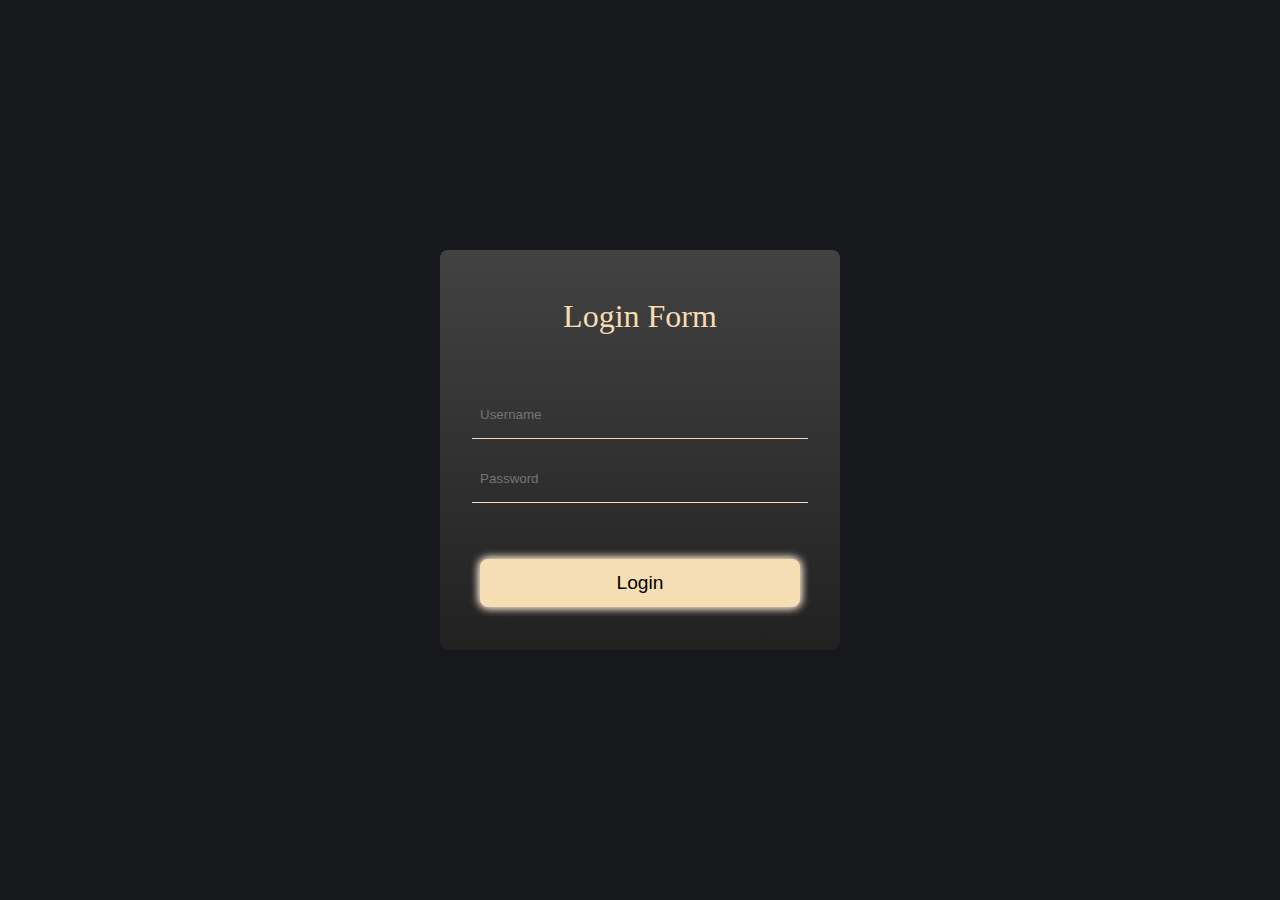
<file: login.html>
<!DOCTYPE html>
<html>

<head>
    <meta charset="utf-8">
    <meta http-equiv="X-UA-Compatible" content="IE=edge">
    <title></title>
    <meta name="description" content="">
    <meta name="viewport" content="width=device-width, initial-scale=1">
    <link rel="stylesheet" href="login-styles.css">
</head>

<body>
    <div class="container">
        <form class="form" action="">
            <p class="title">Login Form</p>
            <input placeholder="Username" class="username input" type="text">
            <input placeholder="Password" class="password input" type="password">
            <button class="btn" type="submit">Login</button>
        </form>
    </div>
    <script src="" async defer></script>
</body>

</html>
</file>
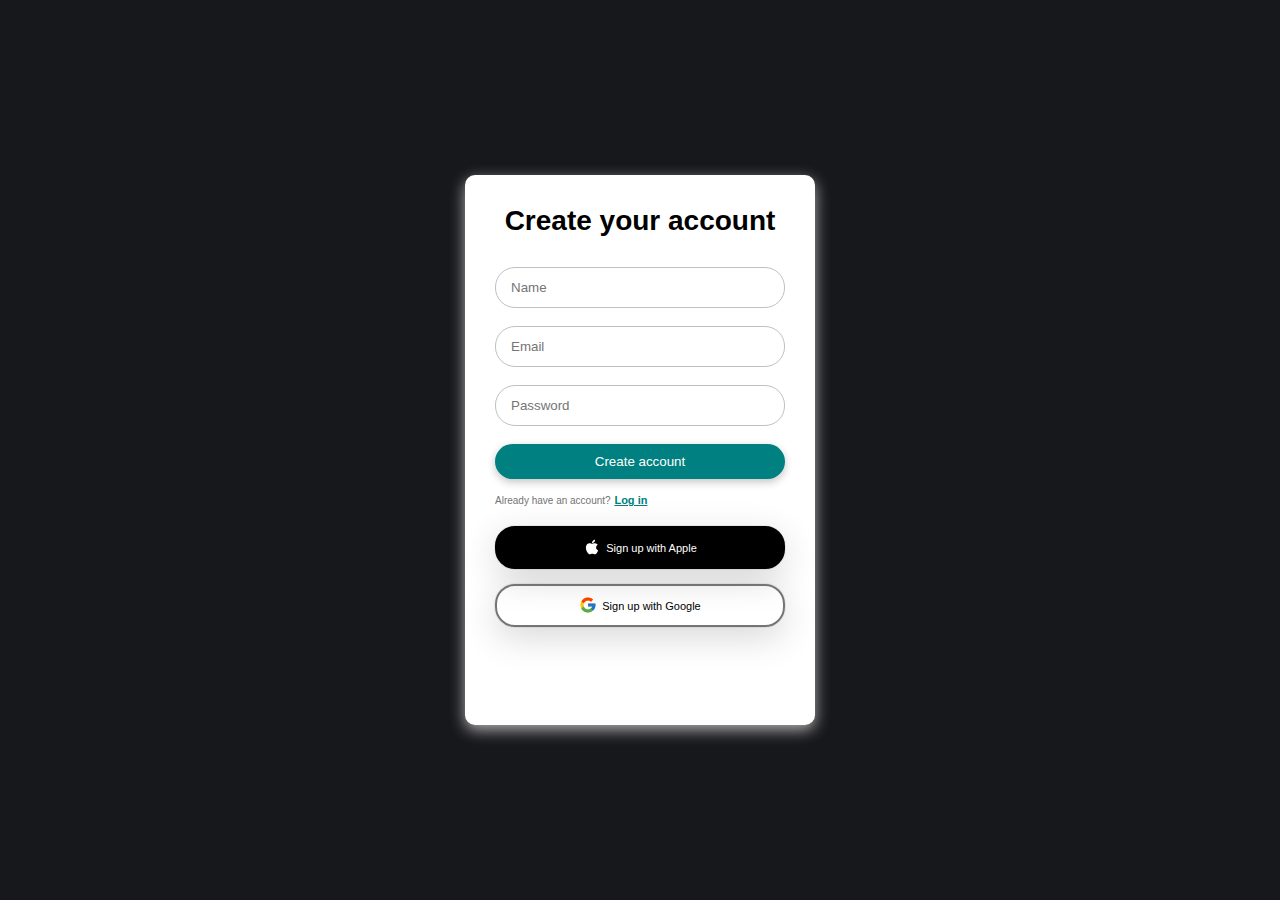
<file: Sign-up.html>
<!DOCTYPE html>
<html>

<head>
    <meta charset="utf-8">
    <meta http-equiv="X-UA-Compatible" content="IE=edge">
    <title></title>
    <meta name="description" content="">
    <meta name="viewport" content="width=device-width, initial-scale=1">
    <link rel="stylesheet" href="sign-up-styles.css">
</head>

<body>
    <div class="form-container">
        <p class="title">Create your account</p>
        <form action="SignUpServlet" method="post" class="form">
            <input type="text" class="input" name="username" placeholder="Name">
            <input type="email" class="input" name="email" placeholder="Email">
            <input type="password" class="input" name="password" placeholder="Password">
            <button class="form-btn" type="submit">Create account</button>
        </form>
        <p class="sign-up-label">
            Already have an account? <a href="login.html" class="sign-up-link">Log in</a>
          </p>
          
        <div class="buttons-container">
            <div class="apple-login-button">
                <svg stroke="currentColor" fill="currentColor" stroke-width="0" class="apple-icon"
                    viewBox="0 0 1024 1024" height="1em" width="1em" xmlns="http://www.w3.org/2000/svg">
                    <path
                        d="M747.4 535.7c-.4-68.2 30.5-119.6 92.9-157.5-34.9-50-87.7-77.5-157.3-82.8-65.9-5.2-138 38.4-164.4 38.4-27.9 0-91.7-36.6-141.9-36.6C273.1 298.8 163 379.8 163 544.6c0 48.7 8.9 99 26.7 150.8 23.8 68.2 109.6 235.3 199.1 232.6 46.8-1.1 79.9-33.2 140.8-33.2 59.1 0 89.7 33.2 141.9 33.2 90.3-1.3 167.9-153.2 190.5-221.6-121.1-57.1-114.6-167.2-114.6-170.7zm-105.1-305c50.7-60.2 46.1-115 44.6-134.7-44.8 2.6-96.6 30.5-126.1 64.8-32.5 36.8-51.6 82.3-47.5 133.6 48.4 3.7 92.6-21.2 129-63.7z">
                    </path>
                </svg>
                <span>Sign up with Apple</span>
            </div>
            <div class="google-login-button">
                <svg stroke="currentColor" fill="currentColor" stroke-width="0" version="1.1" x="0px" y="0px"
                    class="google-icon" viewBox="0 0 48 48" height="1em" width="1em" xmlns="http://www.w3.org/2000/svg">
                    <path fill="#FFC107" d="M43.611,20.083H42V20H24v8h11.303c-1.649,4.657-6.08,8-11.303,8c-6.627,0-12-5.373-12-12
          c0-6.627,5.373-12,12-12c3.059,0,5.842,1.154,7.961,3.039l5.657-5.657C34.046,6.053,29.268,4,24,4C12.955,4,4,12.955,4,24
          c0,11.045,8.955,20,20,20c11.045,0,20-8.955,20-20C44,22.659,43.862,21.35,43.611,20.083z"></path>
                    <path fill="#FF3D00" d="M6.306,14.691l6.571,4.819C14.655,15.108,18.961,12,24,12c3.059,0,5.842,1.154,7.961,3.039l5.657-5.657
          C34.046,6.053,29.268,4,24,4C16.318,4,9.656,8.337,6.306,14.691z"></path>
                    <path fill="#4CAF50" d="M24,44c5.166,0,9.86-1.977,13.409-5.192l-6.19-5.238C29.211,35.091,26.715,36,24,36
          c-5.202,0-9.619-3.317-11.283-7.946l-6.522,5.025C9.505,39.556,16.227,44,24,44z"></path>
                    <path fill="#1976D2"
                        d="M43.611,20.083H42V20H24v8h11.303c-0.792,2.237-2.231,4.166-4.087,5.571
          c0.001-0.001,0.002-0.001,0.003-0.002l6.19,5.238C36.971,39.205,44,34,44,24C44,22.659,43.862,21.35,43.611,20.083z">
                    </path>
                </svg>
                <span>Sign up with Google</span>
            </div>
        </div>
    </div>

    <script src="" async defer></script>
</body>

</html>
</file>
<file: login-styles.css>
body {
  display: flex;
  justify-content: center;
  align-items: center;
  height: 100vh;
  margin: 0;
  background-color: hsl(228, 9%, 10%);
}

::selection {
  background-color: gray;
}

.container {
  margin: 0 auto;
  display: flex;
  justify-content: center;
  align-items: center;
}

.form {
  width: 400px;
  height: 400px;
  background-image: linear-gradient(to bottom, #424242, #212121);
  display: flex;
  align-items: center;
  flex-direction: column;
  border-radius: 0.5rem;
}

.title {
  color: wheat;
  margin: 3rem 0;
  font-size: 2rem;
}

.input {
  margin: 0.5rem 0;
  padding: 1rem 0.5rem;
  width: 20rem;
  background-color: inherit;
  color: wheat;
  border: none;
  outline: none;
}

.username {
  border-bottom: 1px solid wheat;
  transition: all 400ms;
}

.username:hover {
  background-color: #424242;
  border: none;
  border-radius: 0.5rem;
}

.password {
  border-bottom: 1px solid wheat;
  transition: all 400ms;
}

.password:hover {
  background-color: #424242;
  border: none;
  border-radius: 0.5rem;
}

.btn {
  height: 3rem;
  width: 20rem;
  margin-top: 3rem;
  background-color: wheat;
  border-radius: 0.5rem;
  border: none;
  font-size: 1.2rem;
  transition: all 400ms;
  box-shadow: 0 0 10px antiquewhite, 0 0 10px antiquewhite;
}

.btn:hover {
  background-color: antiquewhite;
  box-shadow: none;
}
</file>
<file: sign-up-styles.css>
body {
    display: flex;
    justify-content: center;
    align-items: center;
    height: 100vh;
    margin: 0;
    background-color: hsl(228, 9%, 10%);
  }
  
  .form-container {
    width: 350px;
    height: 550px;
    background-color: #fff;
    box-shadow: rgba(239, 237, 237, 0.701) 0px 5px 15px;
    border-radius: 10px;
    box-sizing: border-box;
    padding: 20px 30px;
  }


.title {
  text-align: center;
  font-family: "Lucida Sans", "Lucida Sans Regular", "Lucida Grande",
        "Lucida Sans Unicode", Geneva, Verdana, sans-serif;
  margin: 10px 0 30px 0;
  font-size: 28px;
  font-weight: 800;
}

.sub-title {
  margin: 0;
  margin-bottom: 5px;
  font-size: 9px;
  font-family: "Lucida Sans", "Lucida Sans Regular", "Lucida Grande",
        "Lucida Sans Unicode", Geneva, Verdana, sans-serif;
}

.form {
  width: 100%;
  display: flex;
  flex-direction: column;
  gap: 18px;
  margin-bottom: 15px;
}

.input {
  border-radius: 20px;
  border: 1px solid #c0c0c0;
  outline: 0 !important;
  box-sizing: border-box;
  padding: 12px 15px;
}

.form-btn {
  padding: 10px 15px;
  font-family: "Lucida Sans", "Lucida Sans Regular", "Lucida Grande",
        "Lucida Sans Unicode", Geneva, Verdana, sans-serif;
  border-radius: 20px;
  border: 0 !important;
  outline: 0 !important;
  background: teal;
  color: white;
  cursor: pointer;
  box-shadow: rgba(0, 0, 0, 0.24) 0px 3px 8px;
}

.form-btn:active {
  box-shadow: none;
}

.sign-up-label {
  margin: 0;
  font-size: 10px;
  color: #747474;
  font-family: "Lucida Sans", "Lucida Sans Regular", "Lucida Grande",
        "Lucida Sans Unicode", Geneva, Verdana, sans-serif;
}

.sign-up-link {
  margin-left: 1px;
  font-size: 11px;
  text-decoration: underline;
  text-decoration-color: teal;
  color: teal;
  cursor: pointer;
  font-weight: 800;
}

.buttons-container {
  width: 100%;
  display: flex;
  flex-direction: column;
  justify-content: flex-start;
  margin-top: 20px;
  gap: 15px;
}

.apple-login-button,
    .google-login-button {
  border-radius: 20px;
  box-sizing: border-box;
  padding: 10px 15px;
  box-shadow: rgba(0, 0, 0, 0.16) 0px 10px 36px 0px,
        rgba(0, 0, 0, 0.06) 0px 0px 0px 1px;
  cursor: pointer;
  display: flex;
  justify-content: center;
  align-items: center;
  font-family: "Lucida Sans", "Lucida Sans Regular", "Lucida Grande",
        "Lucida Sans Unicode", Geneva, Verdana, sans-serif;
  font-size: 11px;
  gap: 5px;
}

.apple-login-button {
  background-color: #000;
  color: #fff;
  border: 2px solid #000;
}

.google-login-button {
  border: 2px solid #747474;
}

.apple-icon,
    .google-icon {
  font-size: 18px;
  margin-bottom: 1px;
}
</file>
